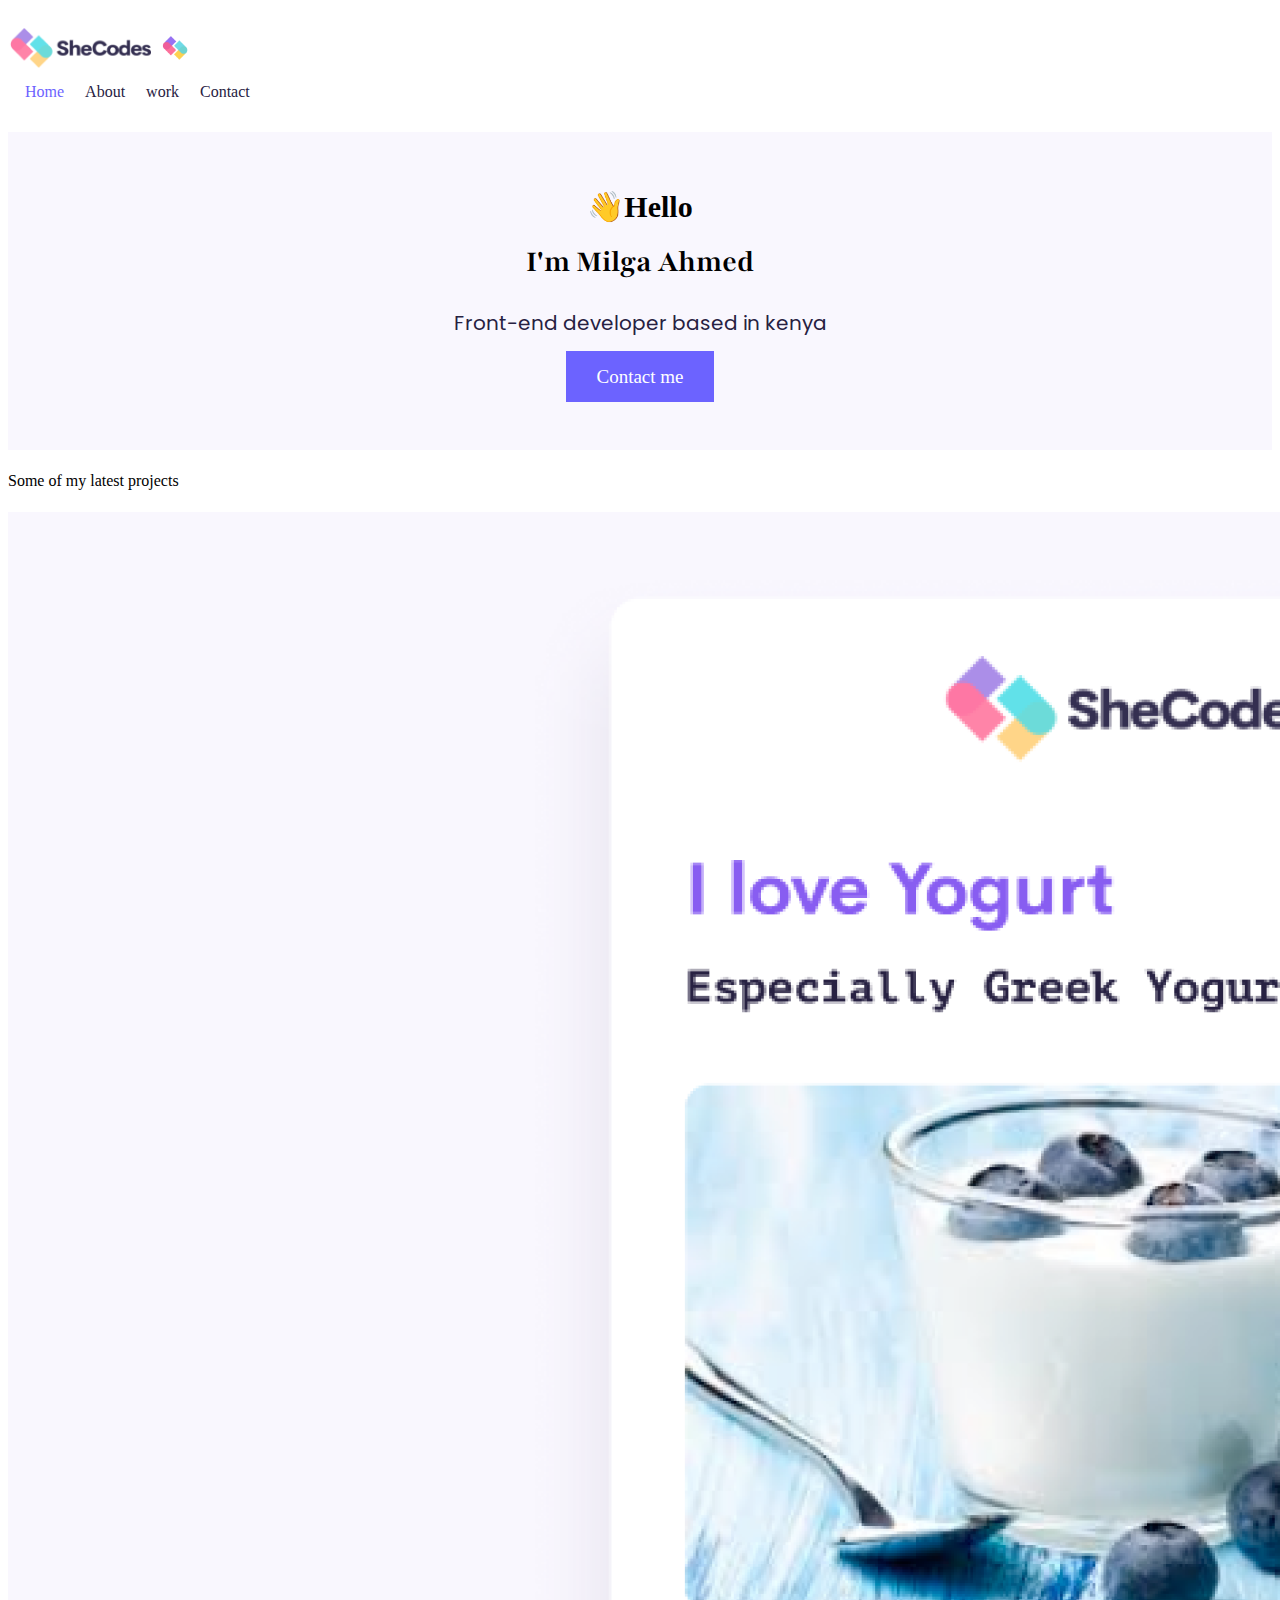
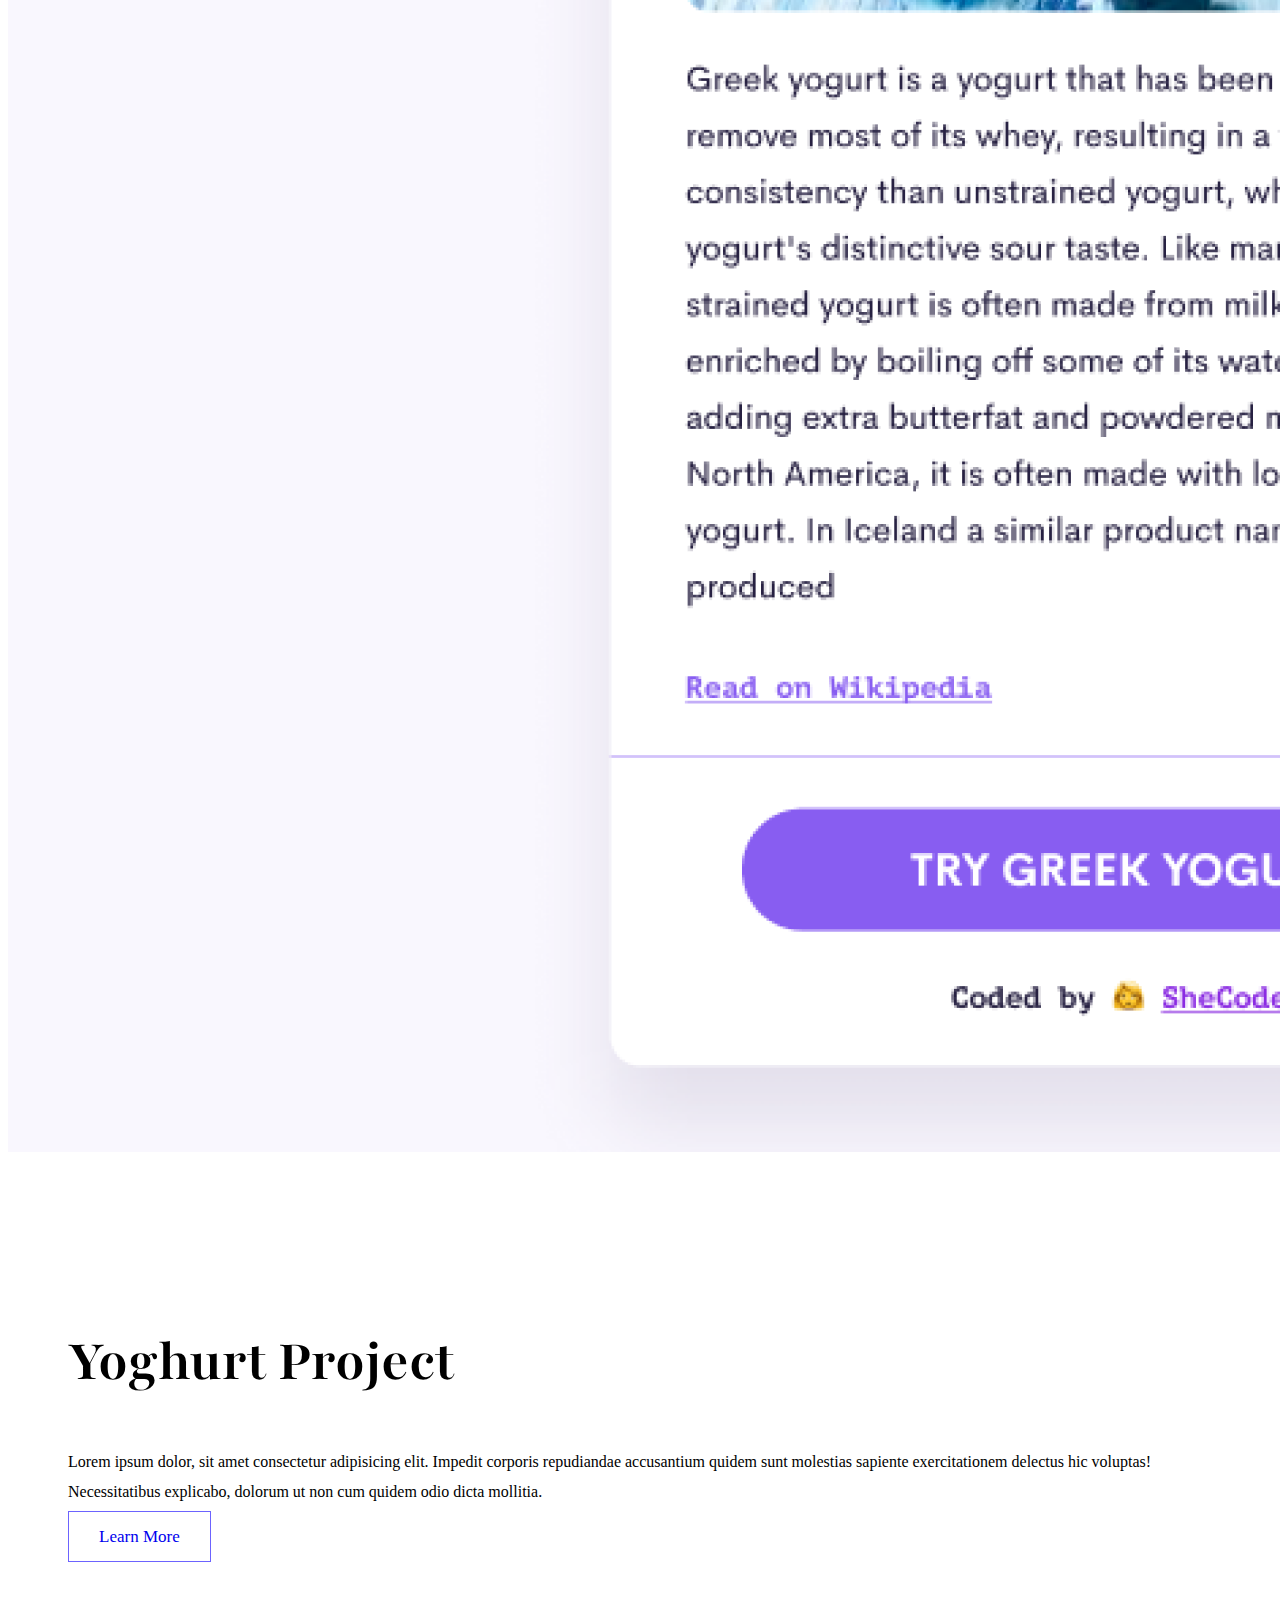
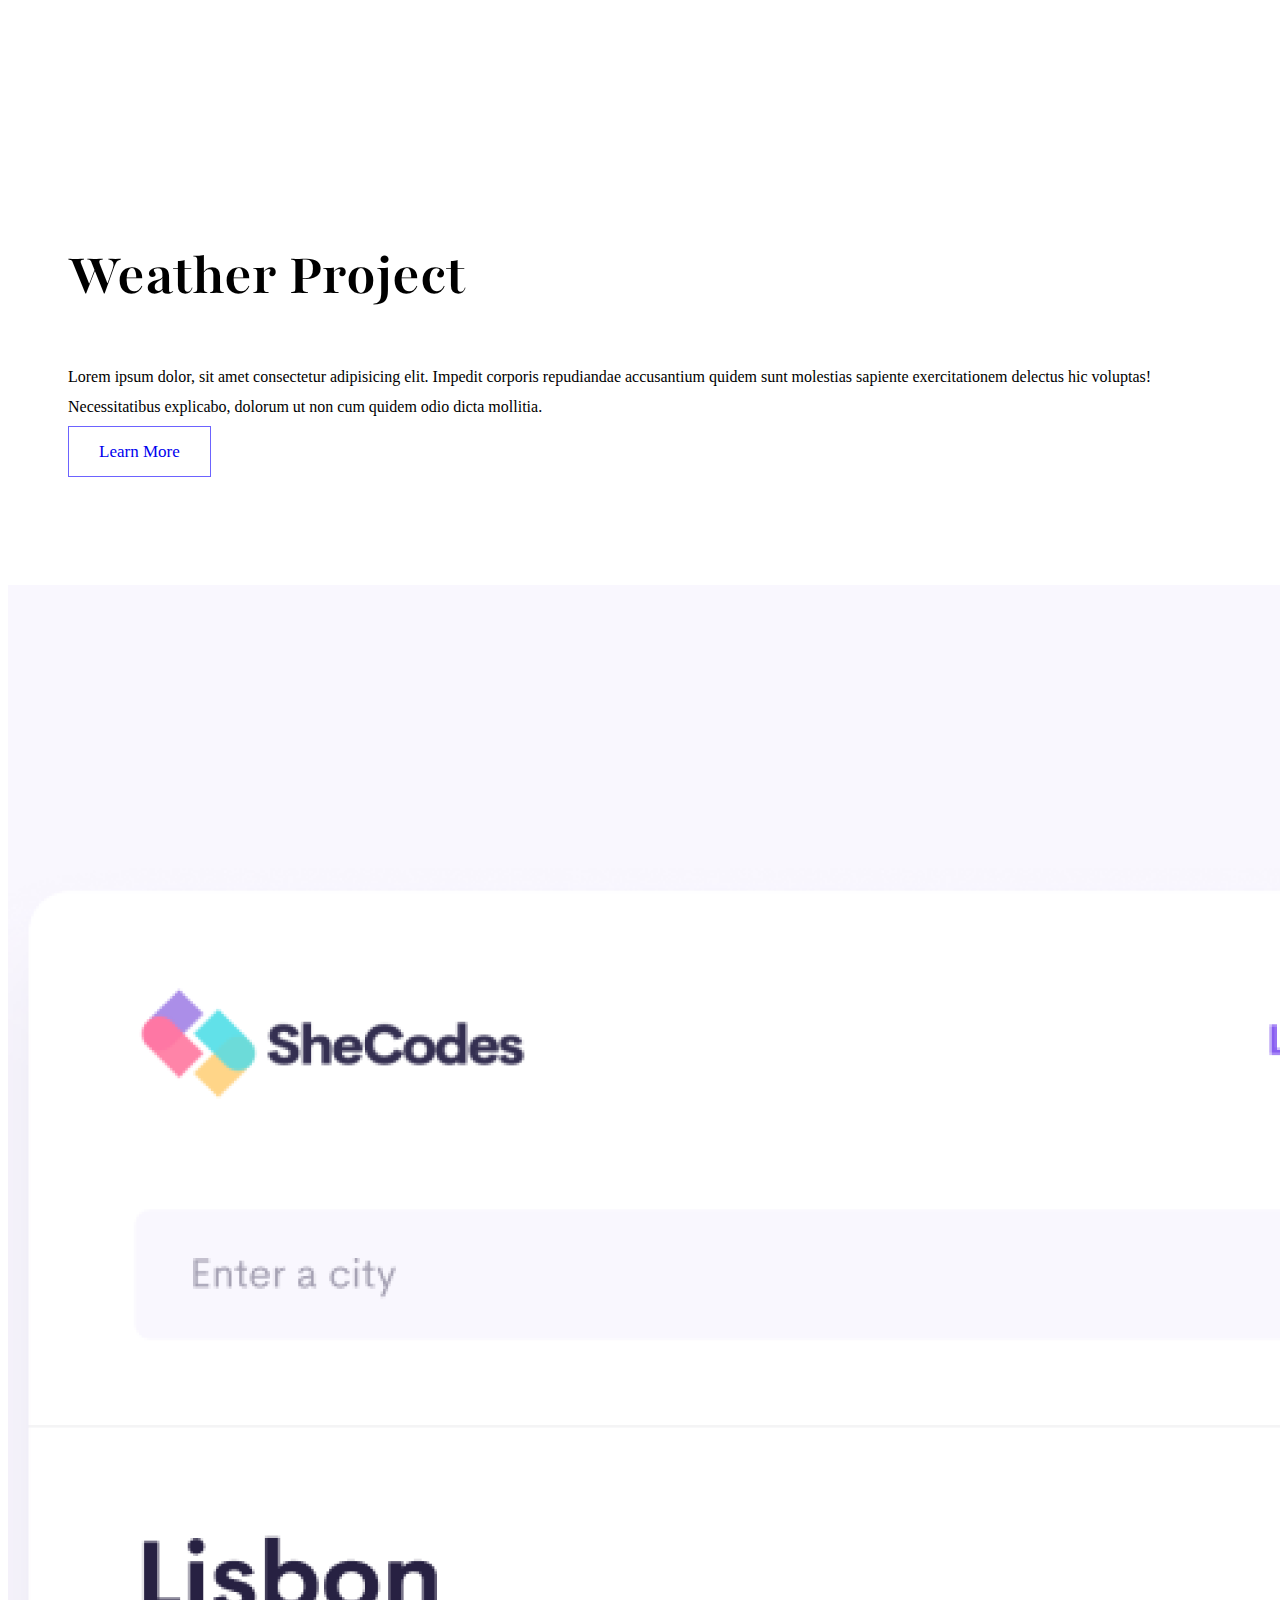
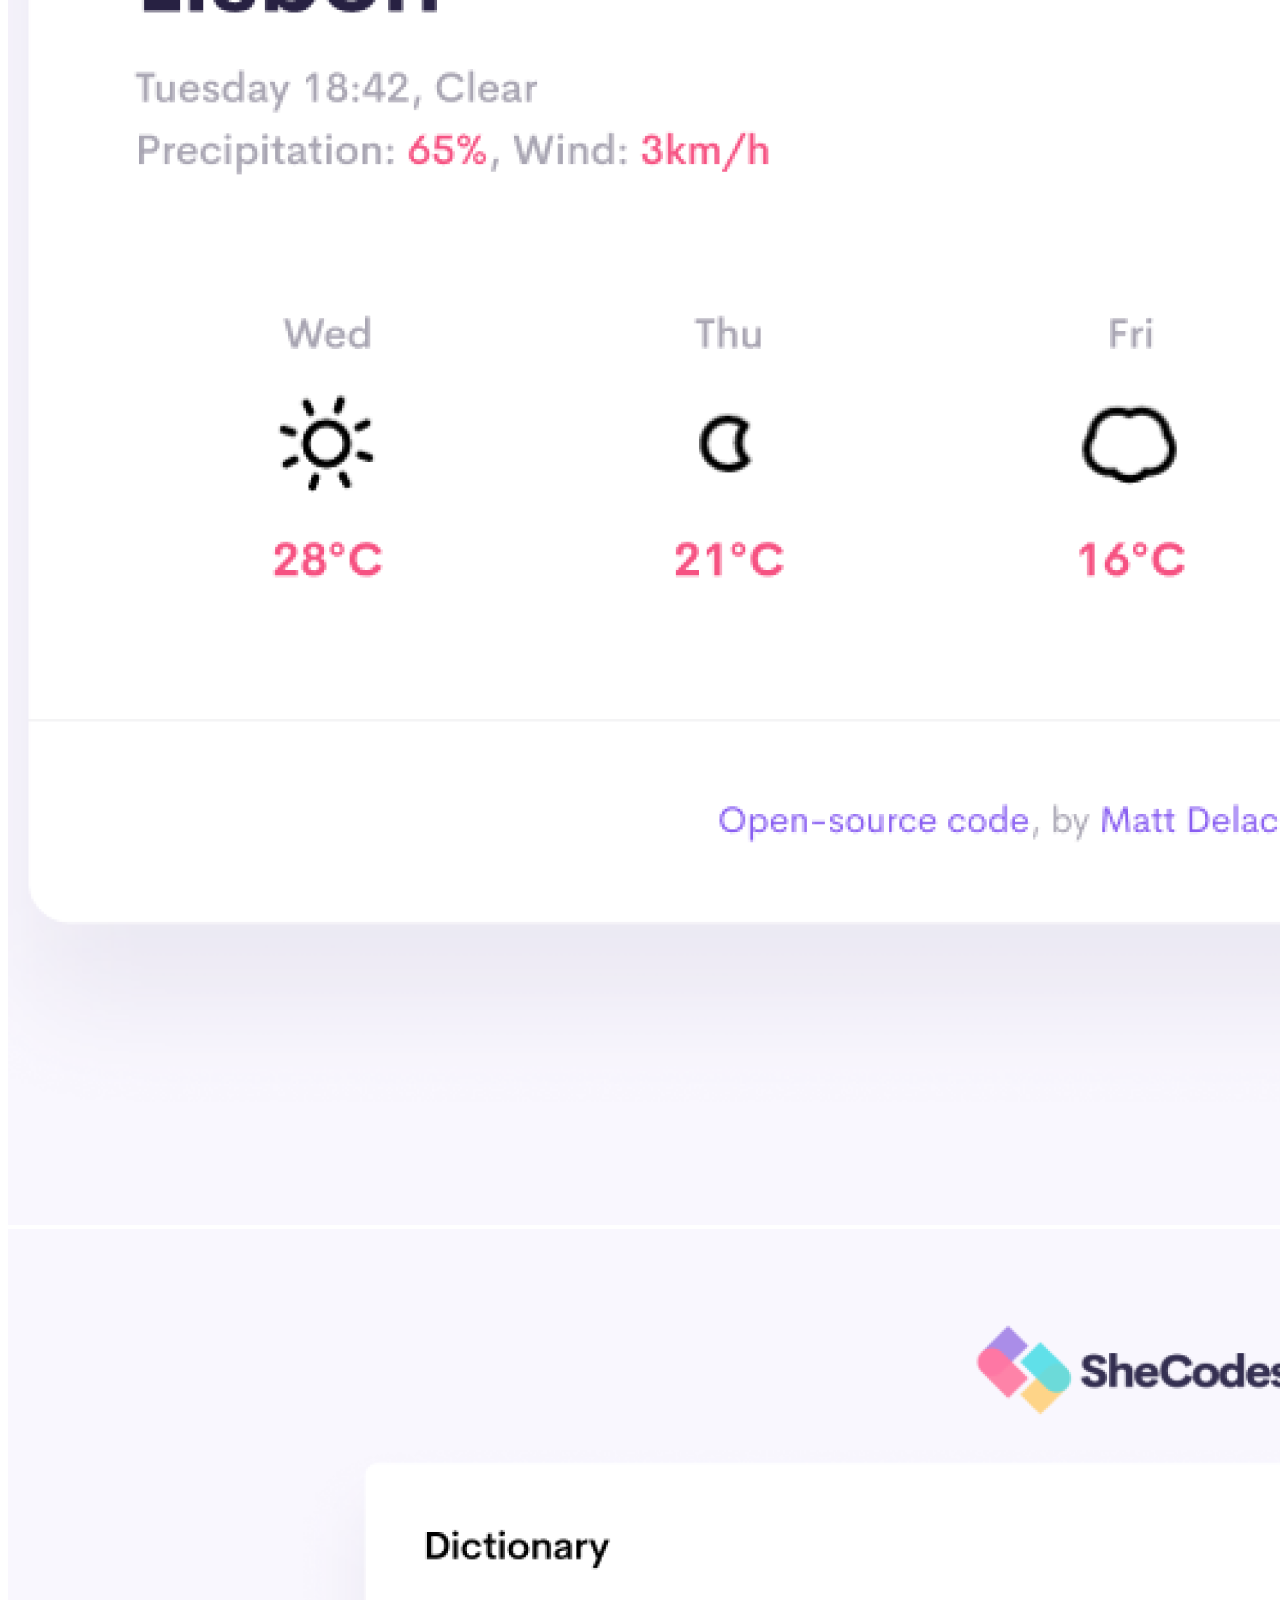
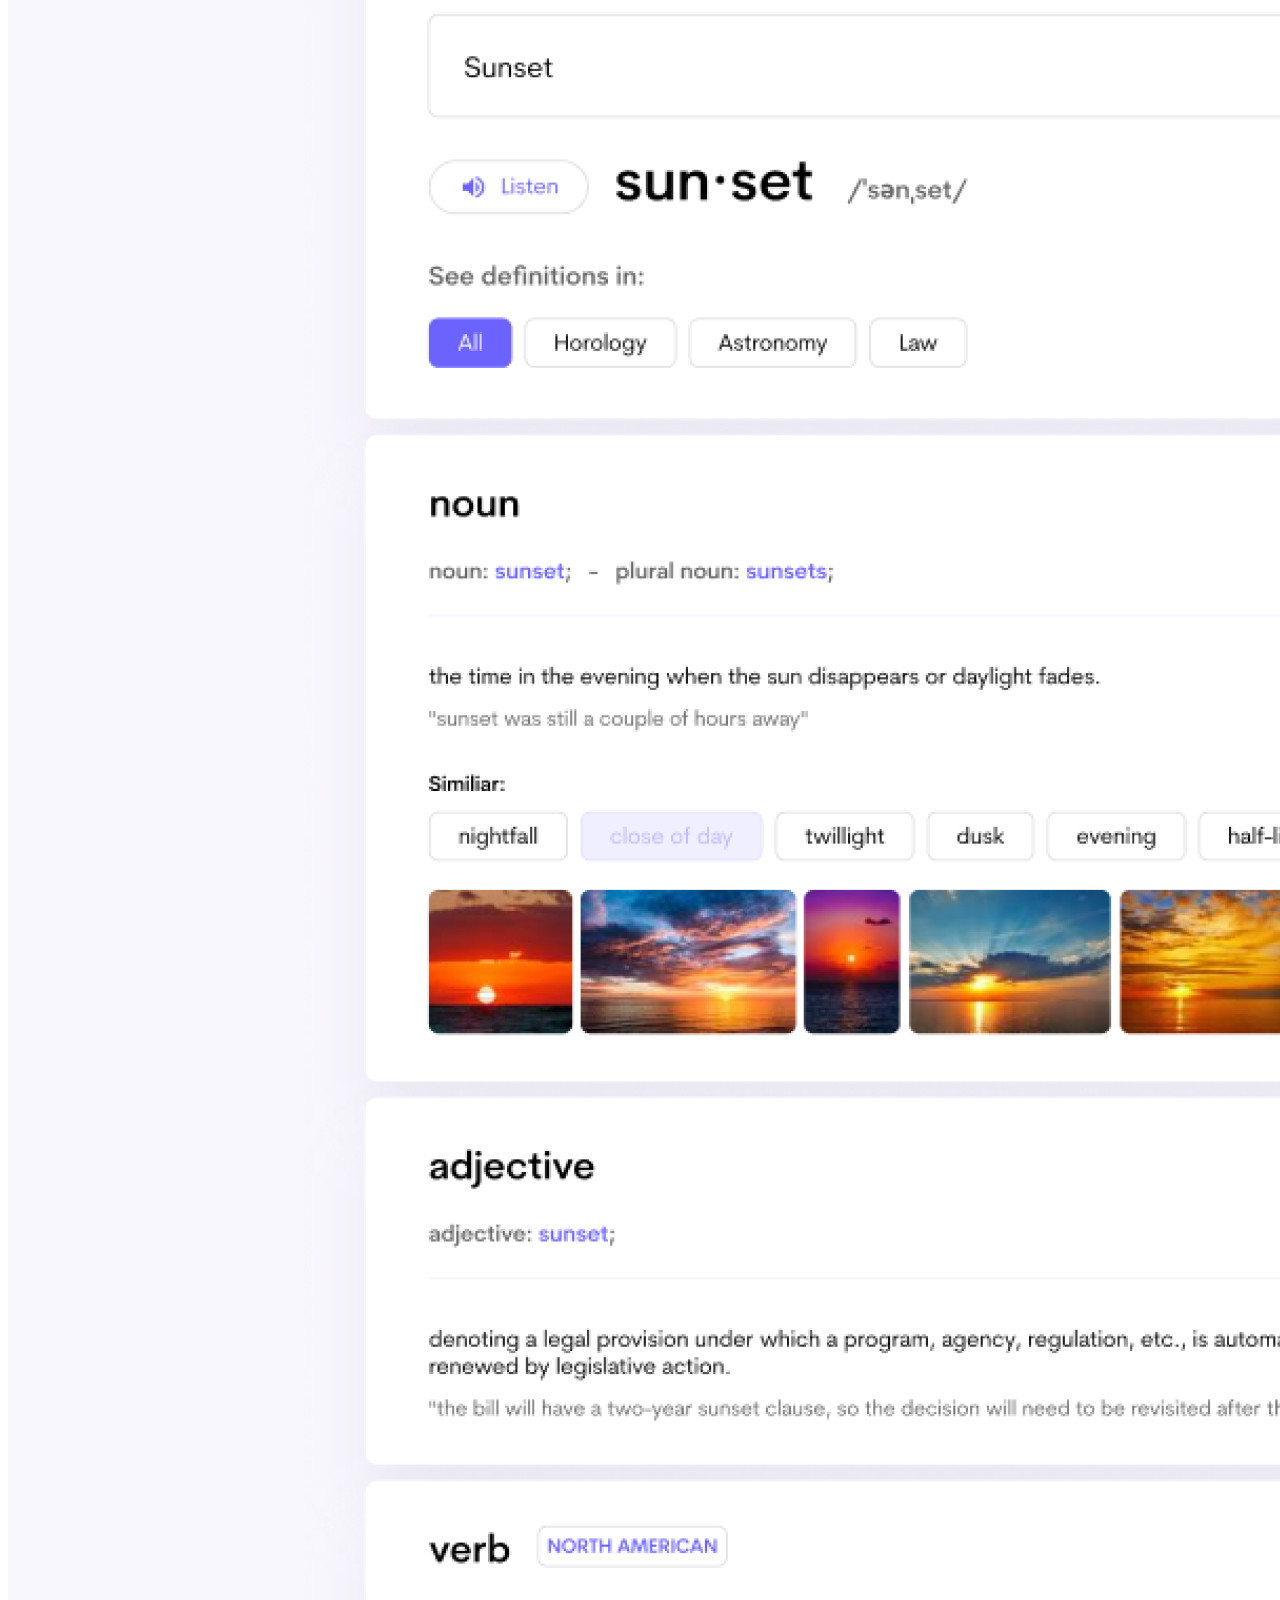
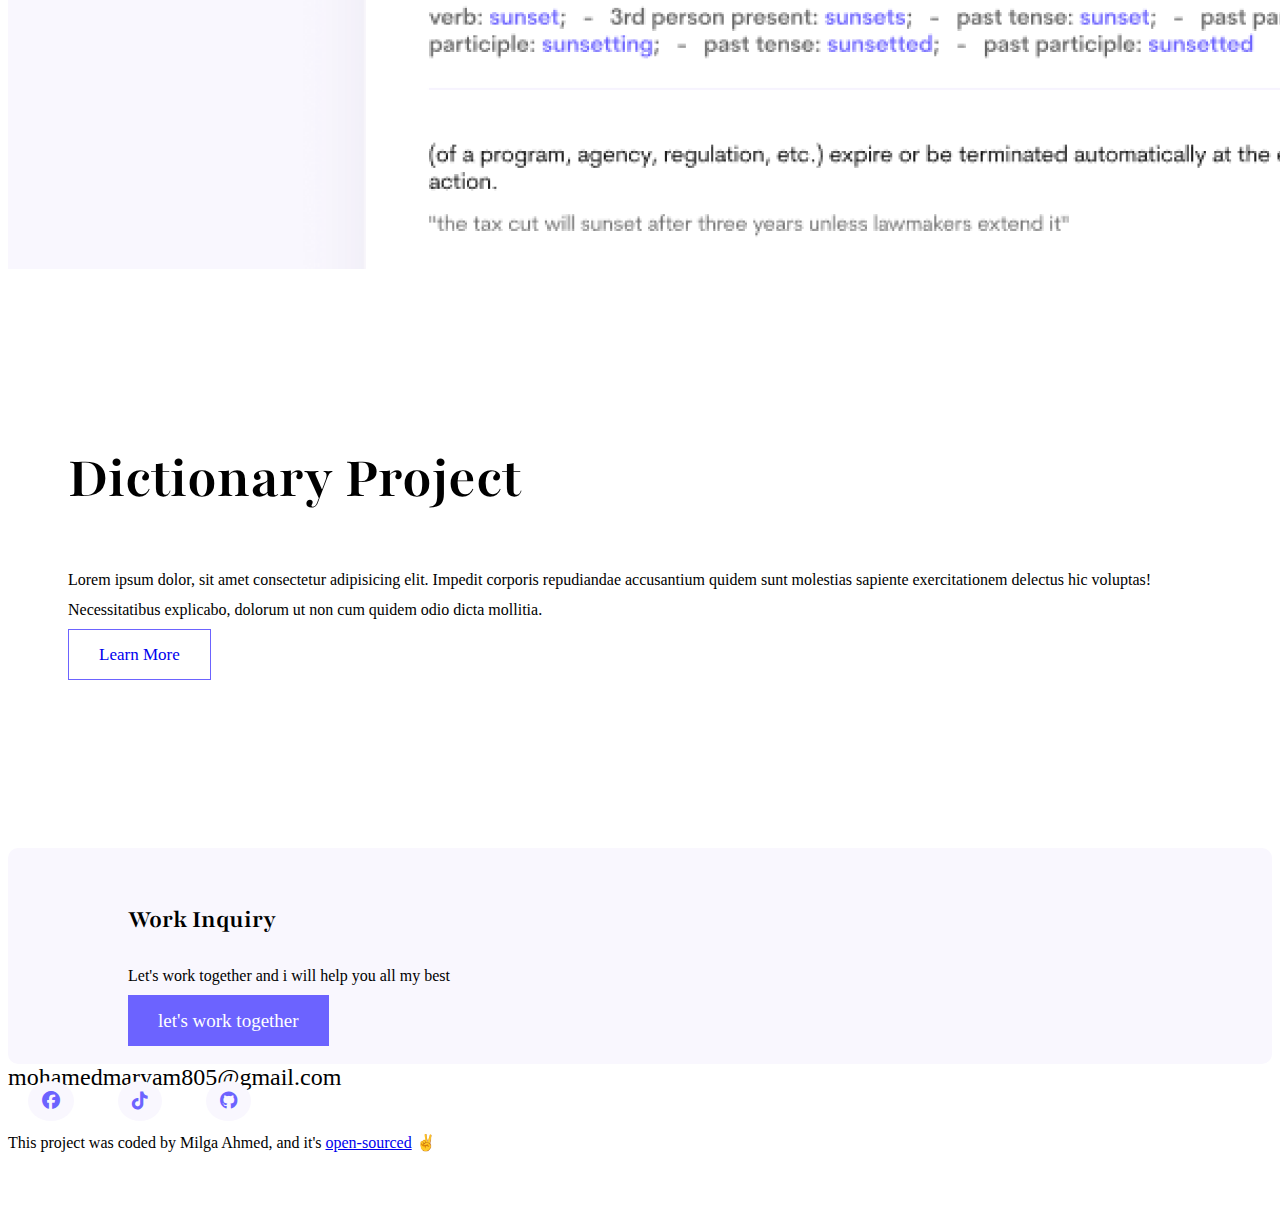
<file: index.html>
<!DOCTYPE html>
<html lang="en">
<head>
    <meta charset="UTF-8">
    <meta name="viewport" content="width=device-width, initial-scale=1.0">
    <title>Front-end developer-Milga Ahmed</title>
    <meta name="description" content="Milga is a front-end developer based in kenya">
    <link rel="stylesheet" href="styles/style.css">
    <link href="https://cdn.jsdelivr.net/npm/bootstrap@5.1.3/dist/css/bootstrap.min.css" rel="stylesheet" integrity="sha384-1BmE4kWBq78iYhFldvKuhfTAU6auU8tT94WrHftjDbrCEXSU1oBoqyl2QvZ6jIW3" crossorigin="anonymous">
    <script src="https://cdn.jsdelivr.net/npm/bootstrap@5.1.3/dist/js/bootstrap.bundle.min.js" integrity="sha384-ka7Sk0Gln4gmtz2MlQnikT1wXgYsOg+OMhuP+IlRH9sENBO0LRn5q+8nbTov4+1p" crossorigin="anonymous"></script>
<link rel="preconnect" href="https://fonts.googleapis.com">
<link rel="preconnect" href="https://fonts.gstatic.com" crossorigin>
<link href="https://fonts.googleapis.com/css2?family=Playfair:ital,opsz,wdth,wght@0,5..1200,87.5..112.5,700;1,5..1200,87.5..112.5,700&family=Poppins:wght@500&display=swap" rel="stylesheet">
<link rel="stylesheet" href="https://cdnjs.cloudflare.com/ajax/libs/font-awesome/6.6.0/css/all.min.css">
</head>
<body>
  
        <div class="container">
              <nav class="d-flex justify-content-between">
        <img src="styles/images/logo (1).png" alt="milga's logo" class="logo d-none d-md-block">
        <img src="styles/images/logo2.png" alt="milga's logo" class="logo d-block d-md-none">

        <ul>
            <li class="active">
                <a href="/" title="Homepage">Home</a>
            </li>
            <li><a href="/about.html" title="Aboutpage">About</a></li>
            <li><a href="/work.html" target="milga's work">work</a></li>
            <li><a href="/contact.html" title="milga's contact">Contact</a></li>
        </ul>
        </div>
    </nav>
    <div class="hero">
  <p>👋Hello</p>
  <h1>I'm Milga Ahmed</h1>
  <h3 class="mb-3">Front-end developer based in kenya</h3>
  <!-- <button class="btn-brand">Contact me</button> -->
   <a href="/contact.html" class="btn-brand">Contact me</a>
  </div>

  <p class="text-center m-5">Some of my latest projects</p>
  <div class="container">
    <div class="row mb-5">
        <div class="col d-none d-lg-block">
            <img src="styles/images/images.png" alt="Yoghurt project" class="img-fluid">
        </div>
        <div class="col">
            <div class="project-description">
  <h2 class="mb-5">Yoghurt Project</h2>
  <p class="mb-5">Lorem ipsum dolor, sit amet consectetur adipisicing elit. Impedit corporis repudiandae accusantium quidem sunt molestias sapiente exercitationem delectus hic voluptas!
     Necessitatibus explicabo, dolorum ut non cum quidem odio dicta mollitia.
 </p>
 <a href="/work.html" class="yoghurt-btn">Learn More</a>
 </div>
 </div>
 </div>

  <div class="row mb-5">
        
        <div class="col">
            <div class="project-description">
  <h2 class="mb-5">Weather Project</h2>
  <p class="mb-5">Lorem ipsum dolor, sit amet consectetur adipisicing elit. Impedit corporis repudiandae accusantium quidem sunt molestias sapiente exercitationem delectus hic voluptas!
     Necessitatibus explicabo, dolorum ut non cum quidem odio dicta mollitia.
 </p>
 <a href="/work.html" class="yoghurt-btn">Learn More</a>
 </div>
 </div>
 <div class="col d-none d-lg-block">
            <img src="styles/images/images (1).png" alt="Weather" class="img-fluid">
        </div>
 </div>
  <div class="row mb-5">
        <div class="col d-none d-lg-block">
            <img src="styles/images/images (2).png" alt="Dictionary app" class="img-fluid">
        </div>
        <div class="col">
            <div class="project-description">
  <h2 class="mb-5">Dictionary Project</h2>
  <p class="mb-5">Lorem ipsum dolor, sit amet consectetur adipisicing elit. Impedit corporis repudiandae accusantium quidem sunt molestias sapiente exercitationem delectus hic voluptas!
     Necessitatibus explicabo, dolorum ut non cum quidem odio dicta mollitia.
 </p>
 <a href="/work.html" class="yoghurt-btn">Learn More</a>
 </div>
 </div>
 </div>
 
 <footer>
    <div class="contact-box justify-content-between mb-5 d-none d-md-flex">
          <div>
            <h3>Work Inquiry</h3>
            <p class="text-muted">Let's work together and i will help you all my best</p>
          </div>
          <div>
            <a href="/work.html" class="btn-brand mt-3"> let's work together </a>
          </div>
        </div>
    <div class="d-flex justify-content-center mb-5"><a href="mailto:mohamedmaryam805@gmail.com" class="email-link" title="contact milga">mohamedmaryam805@gmail.com</a>
        </div>
   <div class="sociol-links d-flex justify-content-center mb-5">
    <a href=""> <i class="fa-brands fa-facebook"></i></a>
    <a href=""><i class="fa-brands fa-tiktok"></i></a>
    <a href=""><i class="fa-brands fa-github" title="Github profile"></i></a>
   </div>
   <p class="text-center mt-4">This project was coded by Milga Ahmed, and it's  <a href="https://github.com/ZaamiAhmed/My-portfolio" target="_blank">open-sourced</a>
 ✌️

</p>
 </footer>

</div>
</body>
</html>
</file>
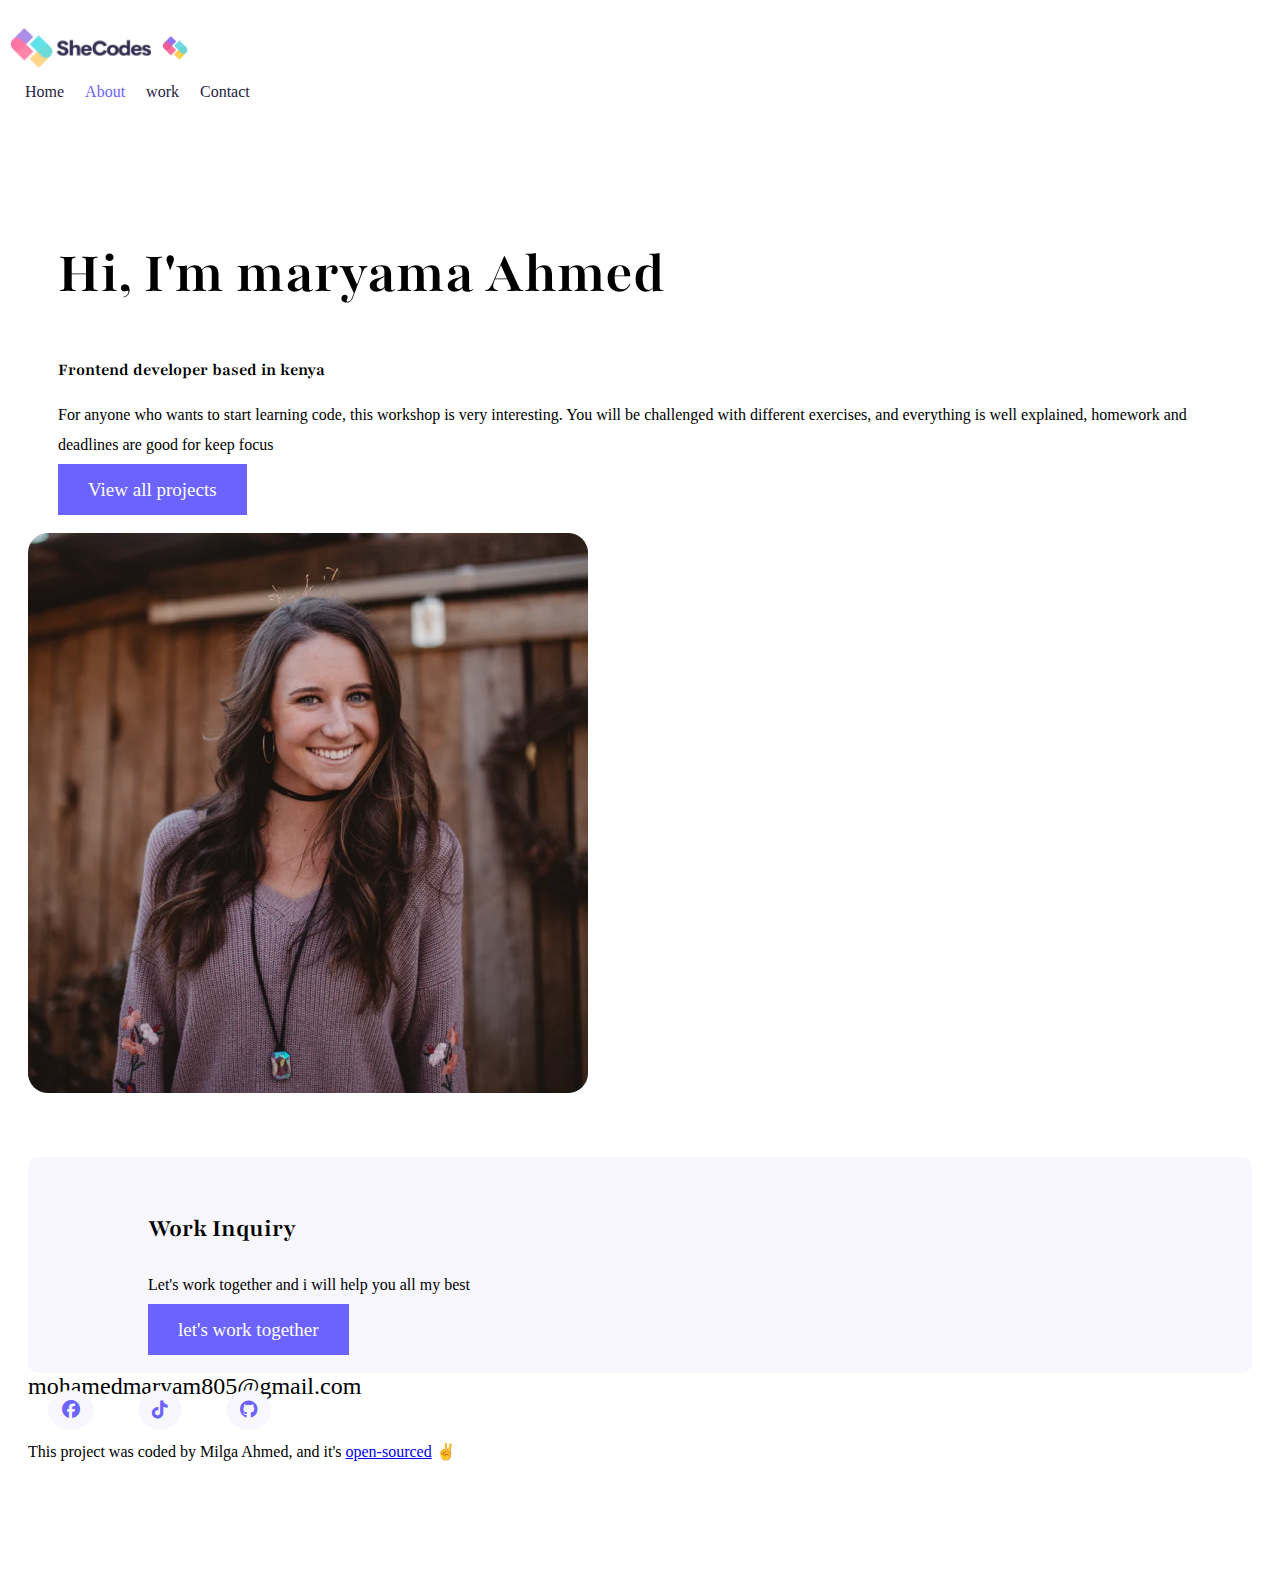
<file: about.html>
<!DOCTYPE html>
<html lang="en">
<head>
    <meta charset="UTF-8">
    <meta name="viewport" content="width=device-width, initial-scale=1.0">
    <title>Document</title>
    <link rel="stylesheet" href="styles/style.css">
    <link href="https://cdn.jsdelivr.net/npm/bootstrap@5.1.3/dist/css/bootstrap.min.css" rel="stylesheet" integrity="sha384-1BmE4kWBq78iYhFldvKuhfTAU6auU8tT94WrHftjDbrCEXSU1oBoqyl2QvZ6jIW3" crossorigin="anonymous">
    <script src="https://cdn.jsdelivr.net/npm/bootstrap@5.1.3/dist/js/bootstrap.bundle.min.js" integrity="sha384-ka7Sk0Gln4gmtz2MlQnikT1wXgYsOg+OMhuP+IlRH9sENBO0LRn5q+8nbTov4+1p" crossorigin="anonymous"></script>
<link rel="preconnect" href="https://fonts.googleapis.com">
<link rel="preconnect" href="https://fonts.gstatic.com" crossorigin>
<link href="https://fonts.googleapis.com/css2?family=Playfair:ital,opsz,wdth,wght@0,5..1200,87.5..112.5,700;1,5..1200,87.5..112.5,700&family=Poppins:wght@500&display=swap" rel="stylesheet">
<link rel="stylesheet" href="https://cdnjs.cloudflare.com/ajax/libs/font-awesome/6.6.0/css/all.min.css">

</head>
<body>
   <div class="container">
              <nav class="d-flex justify-content-between">
        <img src="styles/images/logo (1).png" alt="milga's logo" class="logo d-none d-md-block">
        <img src="styles/images/logo2.png" alt="milga's logo" class="logo d-block d-md-none">

        <ul>
            <li>
                <a href="/" title="Homepage">Home</a>
            </li>
            <li class="active"><a href="/about.html" title="Aboutpage">About</a></li>
            <li><a href="/work.html" target="milga's work">work</a></li>
            <li><a href="/contact.html" title="milga's contact">Contact</a></li>
        </ul>
        </div>

    <div class="about-section container">
        <div class="row">
            <div class="col-md-6">
                <div class="about-content">
    <h1 class="mb-4">Hi, I'm maryama Ahmed</h1>
    <h2 class="mb-4">Frontend developer based in kenya</h2>
    <p class="mb-5">For anyone who wants to start learning code, this workshop is very interesting.
         You will be challenged  with different exercises, and everything is well explained, homework and deadlines are good for keep focus</p>
         <a href="#" class="btn-brand">View all projects</a>
</div>
</div>
<div class="col-lg-6">
<img src="styles/images/Group 18.png" alt="" class="img-fluid">
</div>
</div>
<footer>
    <div class="contact-box justify-content-between mb-5 d-none d-md-flex">
          <div>
            <h3>Work Inquiry</h3>
            <p class="text-muted">Let's work together and i will help you all my best</p>
          </div>
          <div>
            <a href="/work.html" class="btn-brand mt-3"> let's work together </a>
          </div>
        </div>
    <div class="d-flex justify-content-center mb-5"><a href="mailto:mohamedmaryam805@gmail.com" class="email-link" title="contact milga">mohamedmaryam805@gmail.com</a>
        </div>
   <div class="sociol-links d-flex justify-content-center mb-5">
    <a href=""> <i class="fa-brands fa-facebook"></i></a>
    <a href=""><i class="fa-brands fa-tiktok"></i></a>
    <a href=""><i class="fa-brands fa-github" title="Github profile"></i></a>
   </div>
   <p class="text-center mt-4">This project was coded by Milga Ahmed, and it's  <a href="https://github.com/ZaamiAhmed/My-portfolio" target="_blank">open-sourced</a>
 ✌️

</p>
 </footer>
</div>
</body>
</html>
</file>
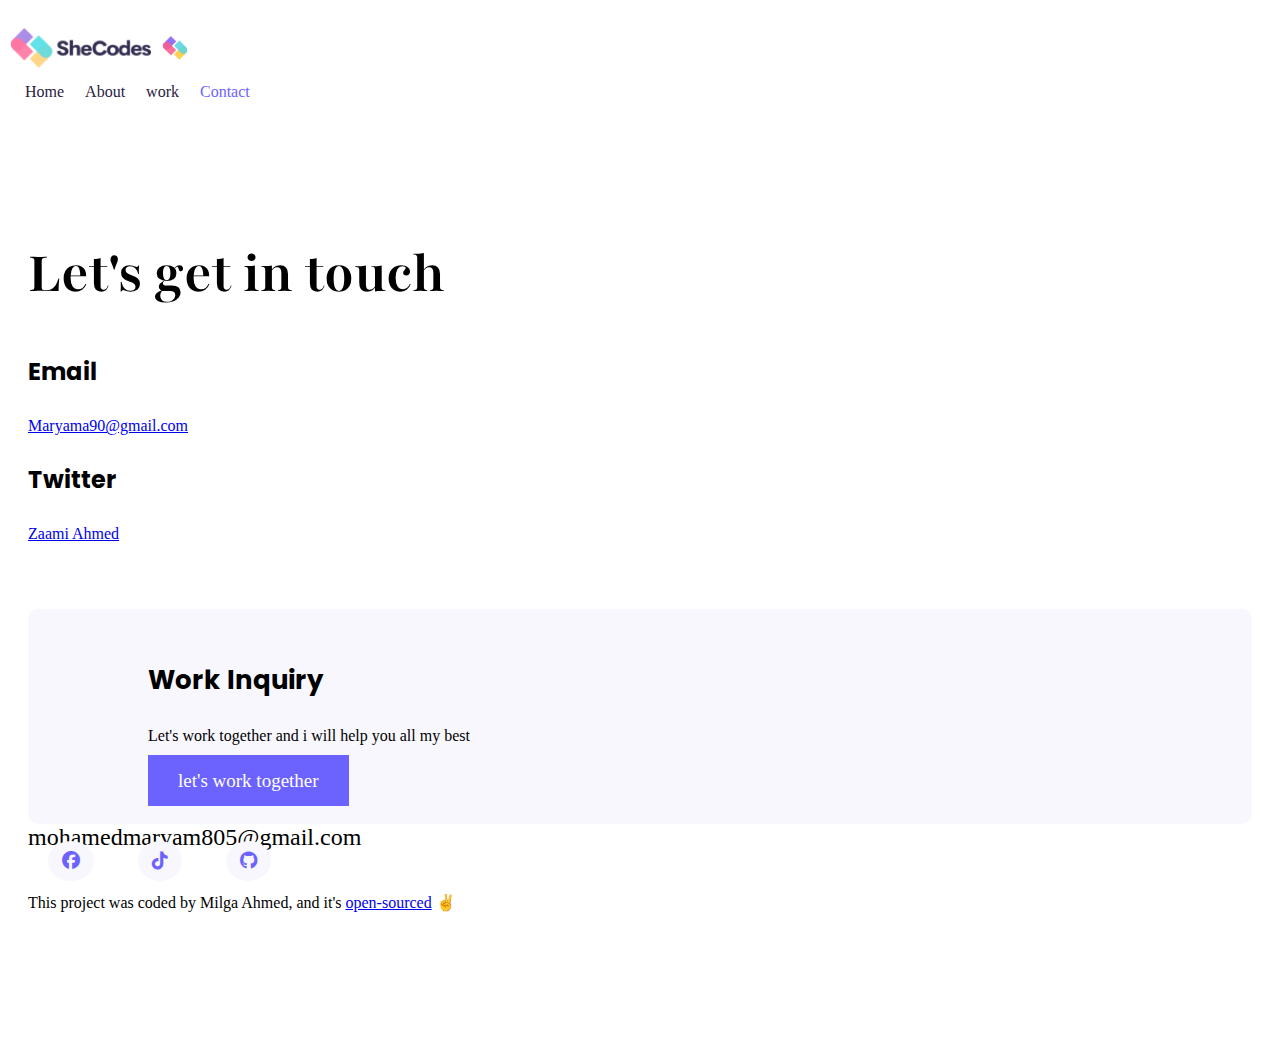
<file: contact.html>
<!DOCTYPE html>
<html lang="en">
<head>
    <meta charset="UTF-8">
    <meta name="viewport" content="width=device-width, initial-scale=1.0">
    <title>Document</title>
    <link rel="stylesheet" href="styles/style.css">
    <link href="https://cdn.jsdelivr.net/npm/bootstrap@5.1.3/dist/css/bootstrap.min.css" rel="stylesheet" integrity="sha384-1BmE4kWBq78iYhFldvKuhfTAU6auU8tT94WrHftjDbrCEXSU1oBoqyl2QvZ6jIW3" crossorigin="anonymous">
    <script src="https://cdn.jsdelivr.net/npm/bootstrap@5.1.3/dist/js/bootstrap.bundle.min.js" integrity="sha384-ka7Sk0Gln4gmtz2MlQnikT1wXgYsOg+OMhuP+IlRH9sENBO0LRn5q+8nbTov4+1p" crossorigin="anonymous"></script>
<link rel="preconnect" href="https://fonts.googleapis.com">
<link rel="preconnect" href="https://fonts.gstatic.com" crossorigin>
<link href="https://fonts.googleapis.com/css2?family=Playfair:ital,opsz,wdth,wght@0,5..1200,87.5..112.5,700;1,5..1200,87.5..112.5,700&family=Poppins:wght@500&display=swap" rel="stylesheet">
<link rel="stylesheet" href="https://cdnjs.cloudflare.com/ajax/libs/font-awesome/6.6.0/css/all.min.css">

</head>
<body>
<div class="container">
              <nav class="d-flex justify-content-between">
        <img src="styles/images/logo (1).png" alt="milga's logo" class="logo d-none d-md-block">
        <img src="styles/images/logo2.png" alt="milga's logo" class="logo d-block d-md-none">

        <ul>
            <li>
                <a href="/" title="Homepage">Home</a>
            </li>
            <li><a href="/about.html" title="Aboutpage">About</a></li>
            <li><a href="/work.html" target="milga's work">work</a></li>
            <li class="active"><a href="/contact.html" title="milga's contact">Contact</a></li>
        </ul>
        </div>

    <div class="contact-section container">
        <div class="contact">
    <h1 class="mb-4">Let's get in touch</h1>
    <h3>Email</h3>
    <p> <a href="mailto:Maryama90@gmail.com" target="_blank">Maryama90@gmail.com</a></p>
    <h3>Twitter</h3>
    <p><a href="https://x.com/zaami_ahmed" target="_blank">Zaami Ahmed</a></p>
    </div>

    <footer>
    <div class="contact-box justify-content-between mb-5 d-none d-md-flex">
          <div>
            <h3>Work Inquiry</h3>
            <p class="text-muted">Let's work together and i will help you all my best</p>
          </div>
          <div>
            <a href="/work.html" class="btn-brand mt-3"> let's work together </a>
          </div>
        </div>
    <div class="d-flex justify-content-center mb-5"><a href="mailto:mohamedmaryam805@gmail.com" class="email-link" title="contact milga">mohamedmaryam805@gmail.com</a>
        </div>
   <div class="sociol-links d-flex justify-content-center mb-5">
    <a href=""> <i class="fa-brands fa-facebook"></i></a>
    <a href=""><i class="fa-brands fa-tiktok"></i></a>
    <a href=""><i class="fa-brands fa-github" title="Github profile"></i></a>
   </div>
   <p class="text-center mt-4">This project was coded by Milga Ahmed, and it's  <a href="https://github.com/ZaamiAhmed/My-portfolio" target="_blank">open-sourced</a>
 ✌️

</p>
 </footer>
    </div> 
</body>
</html>
</file>
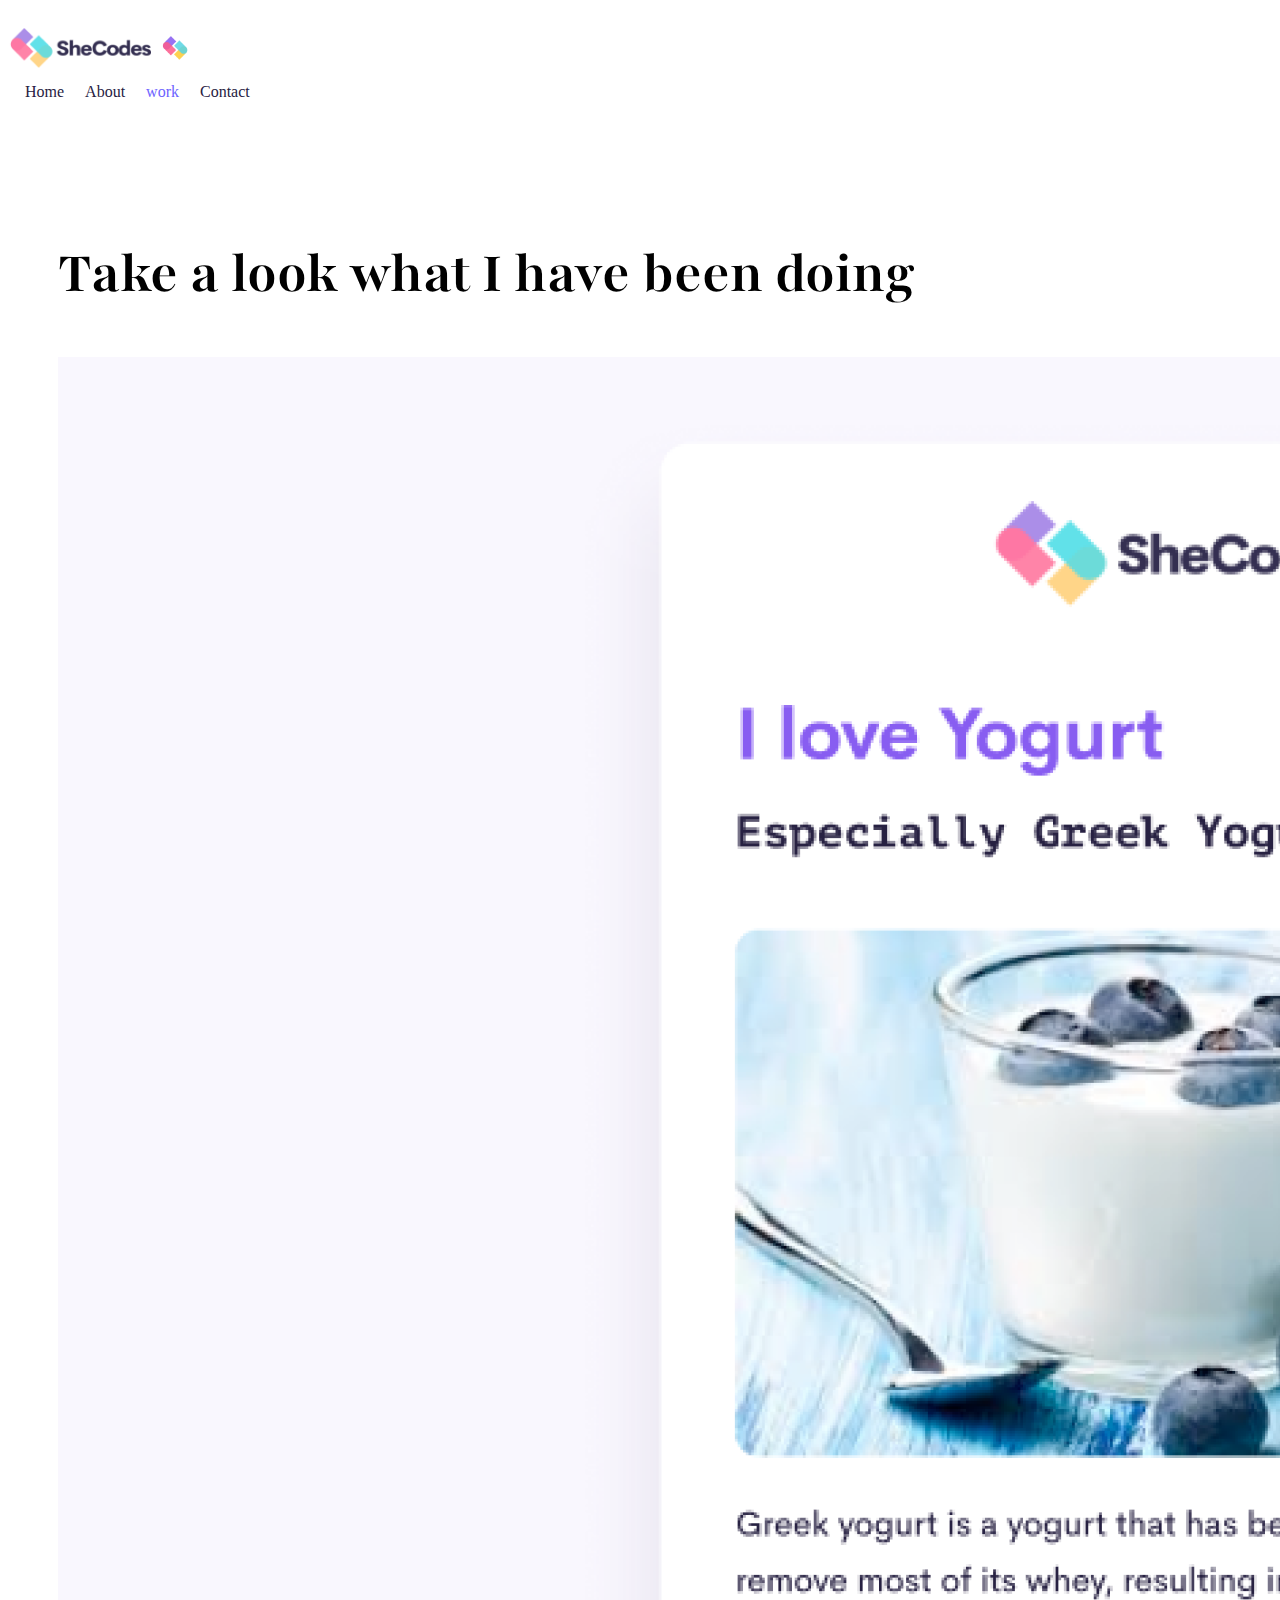
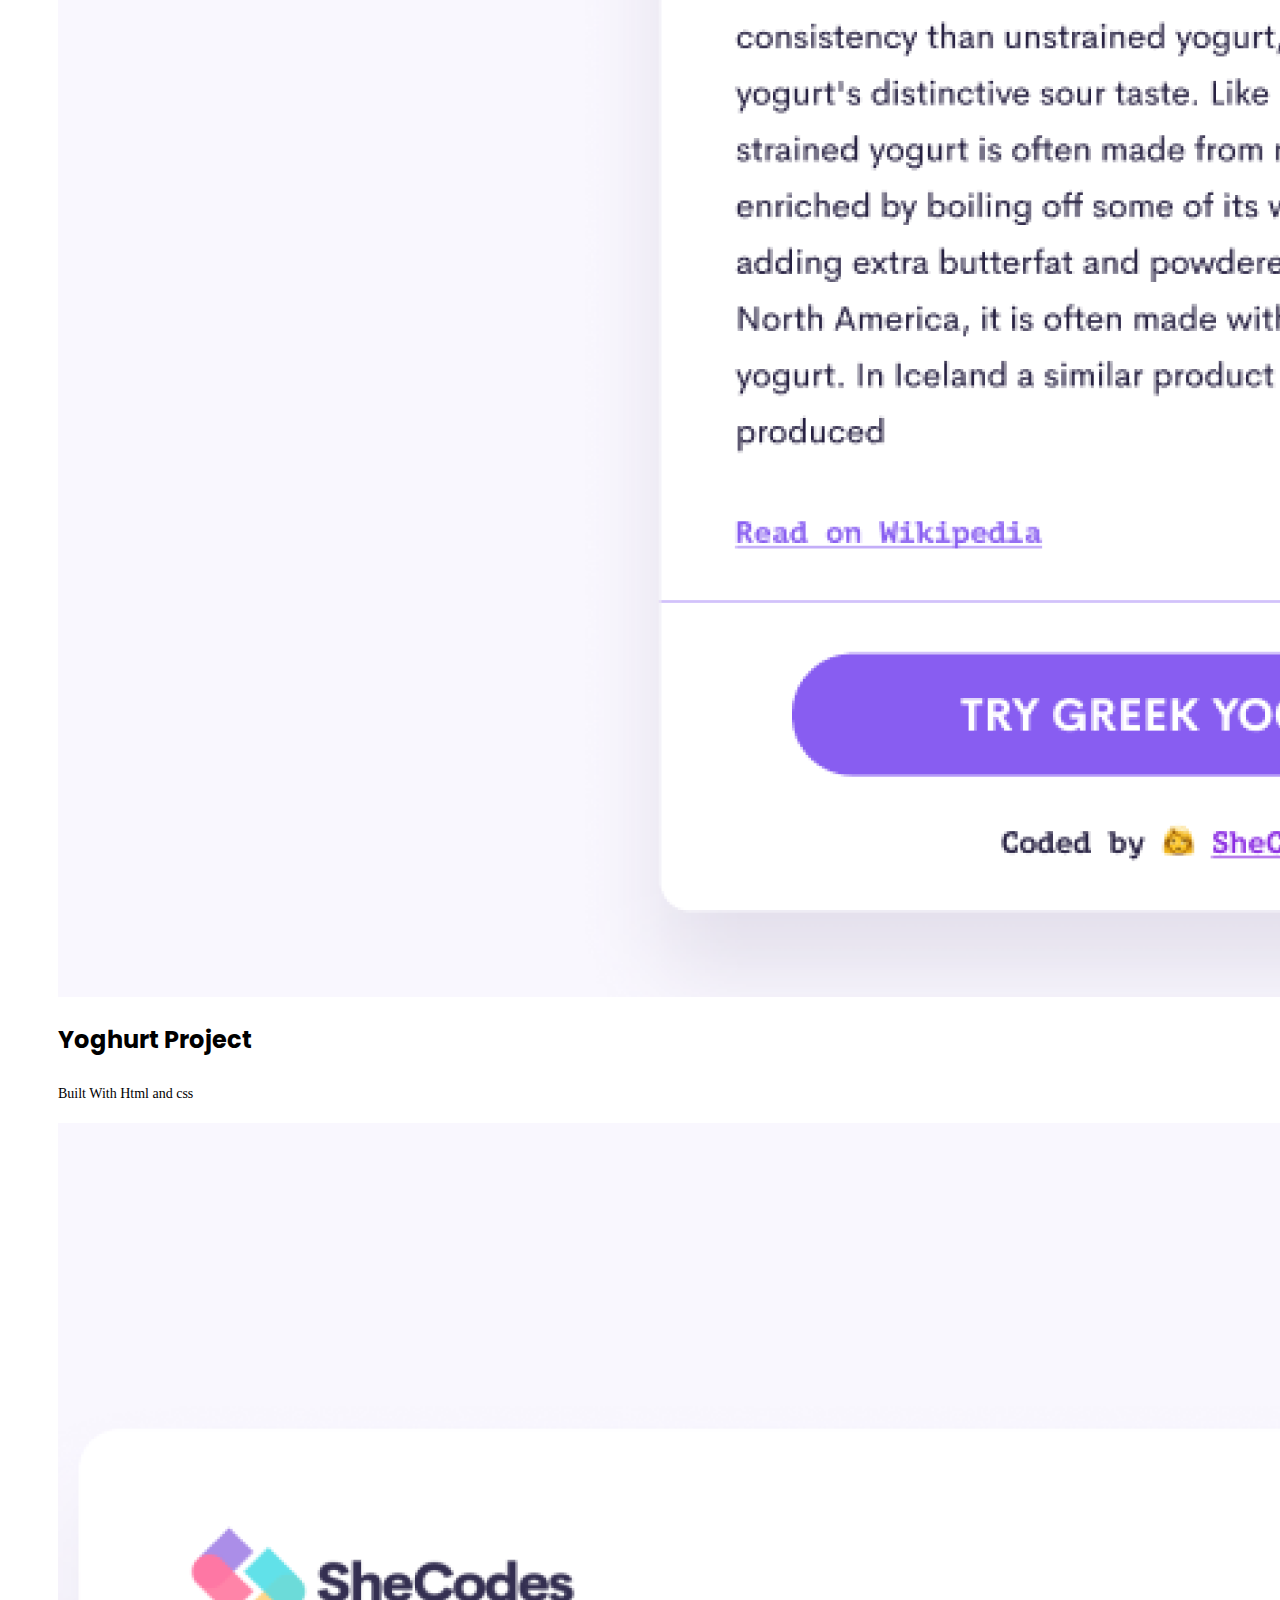
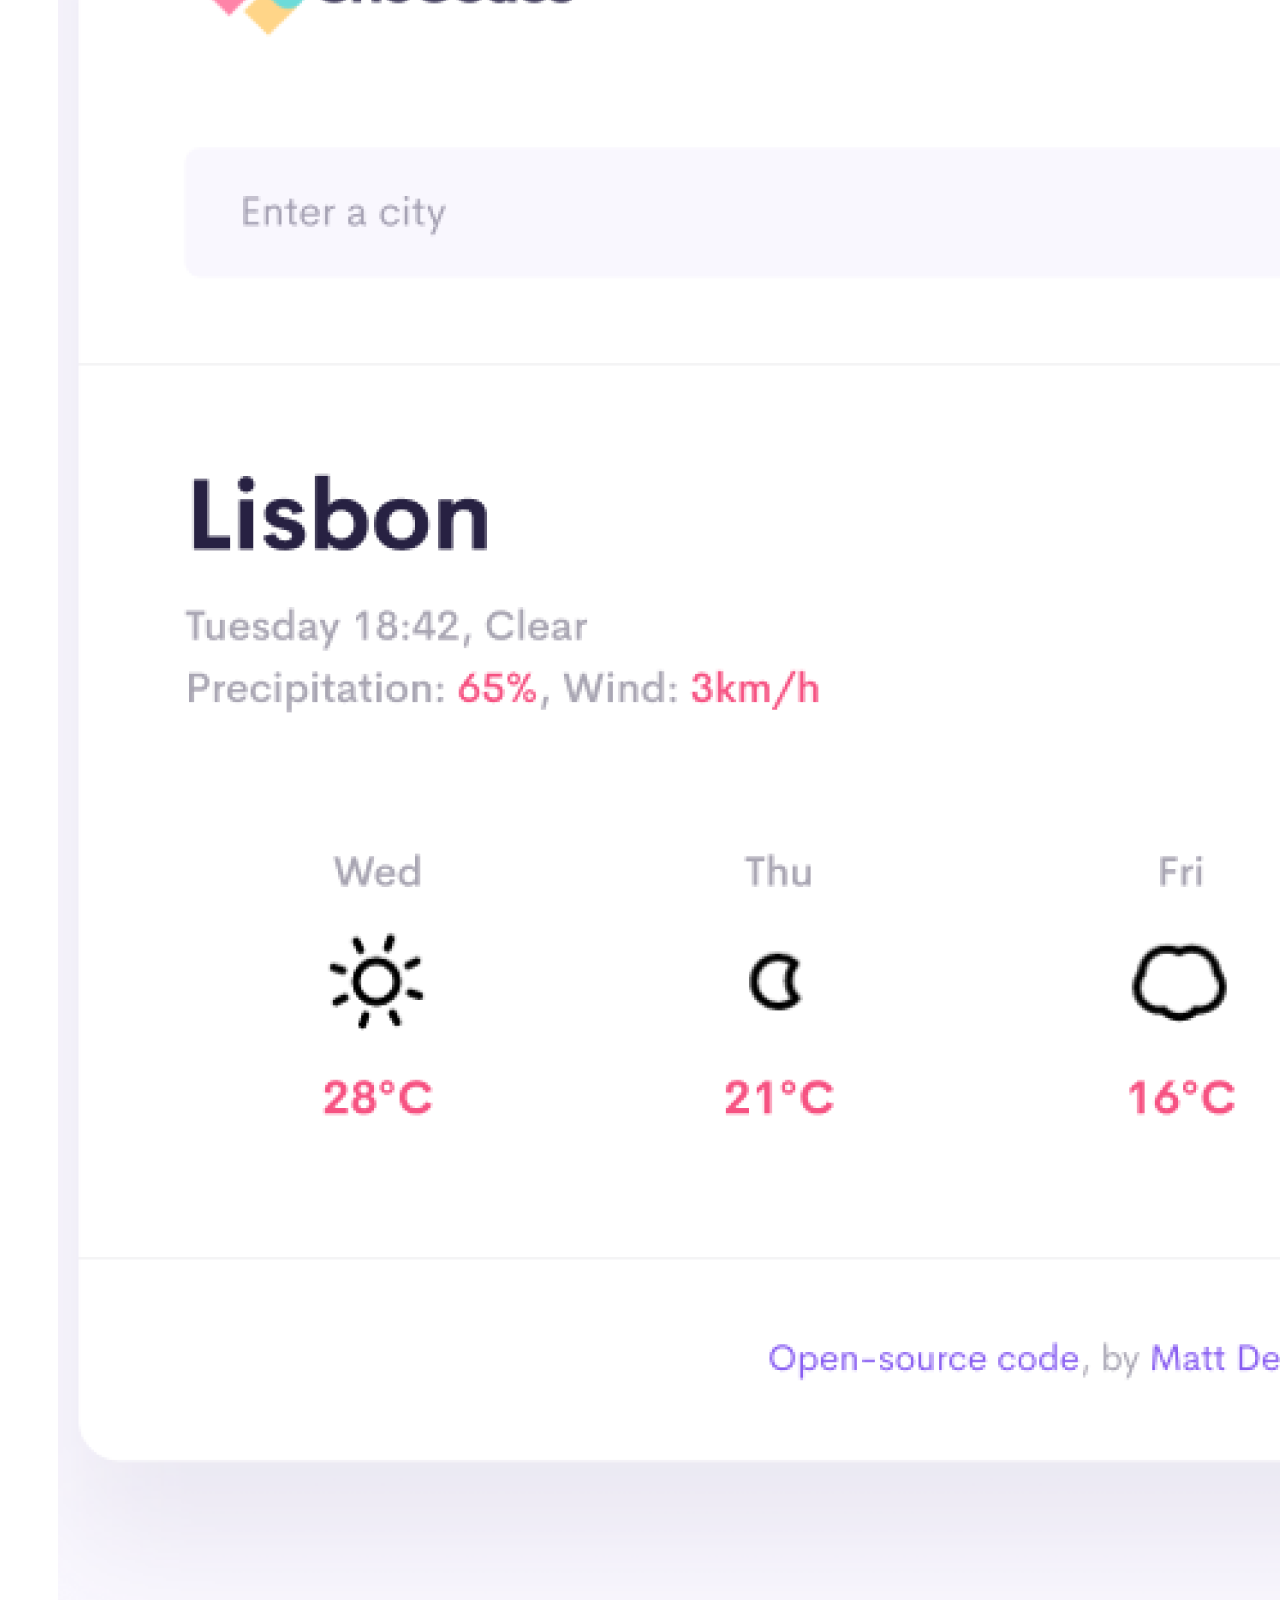
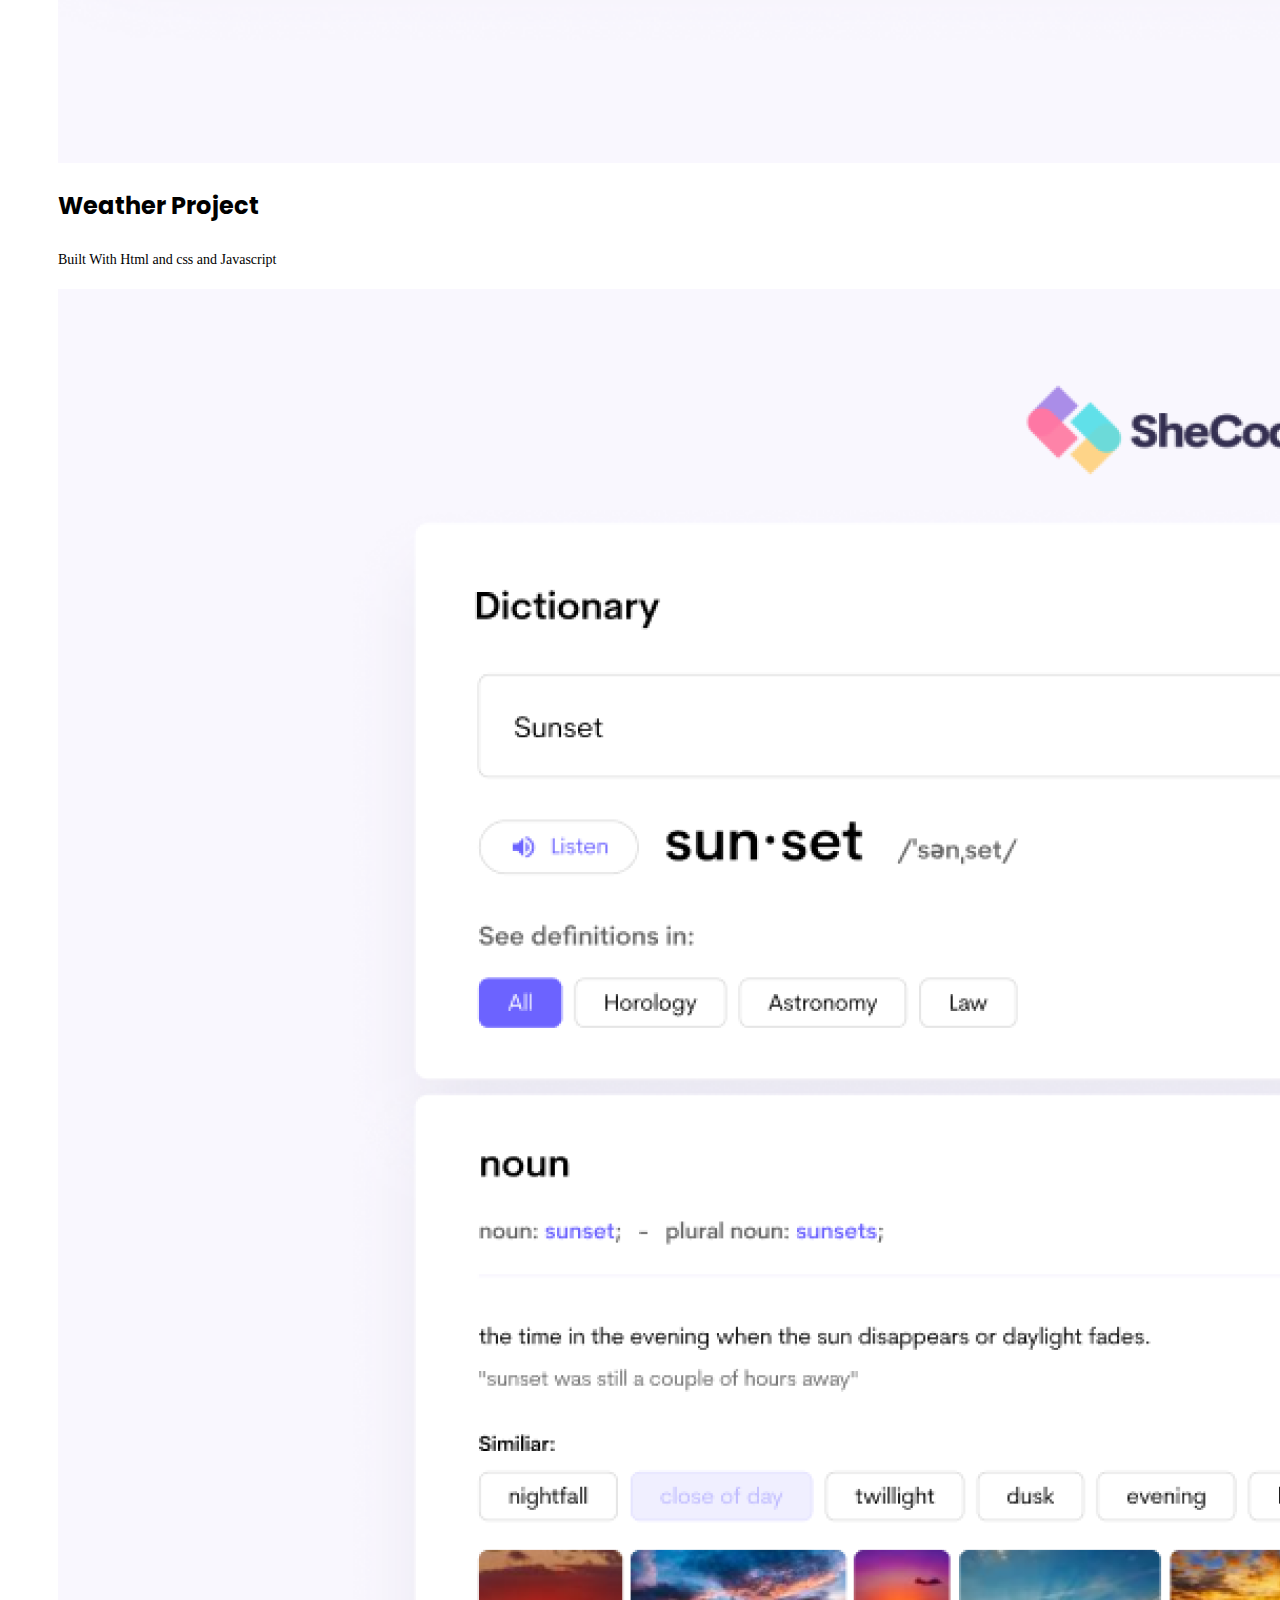
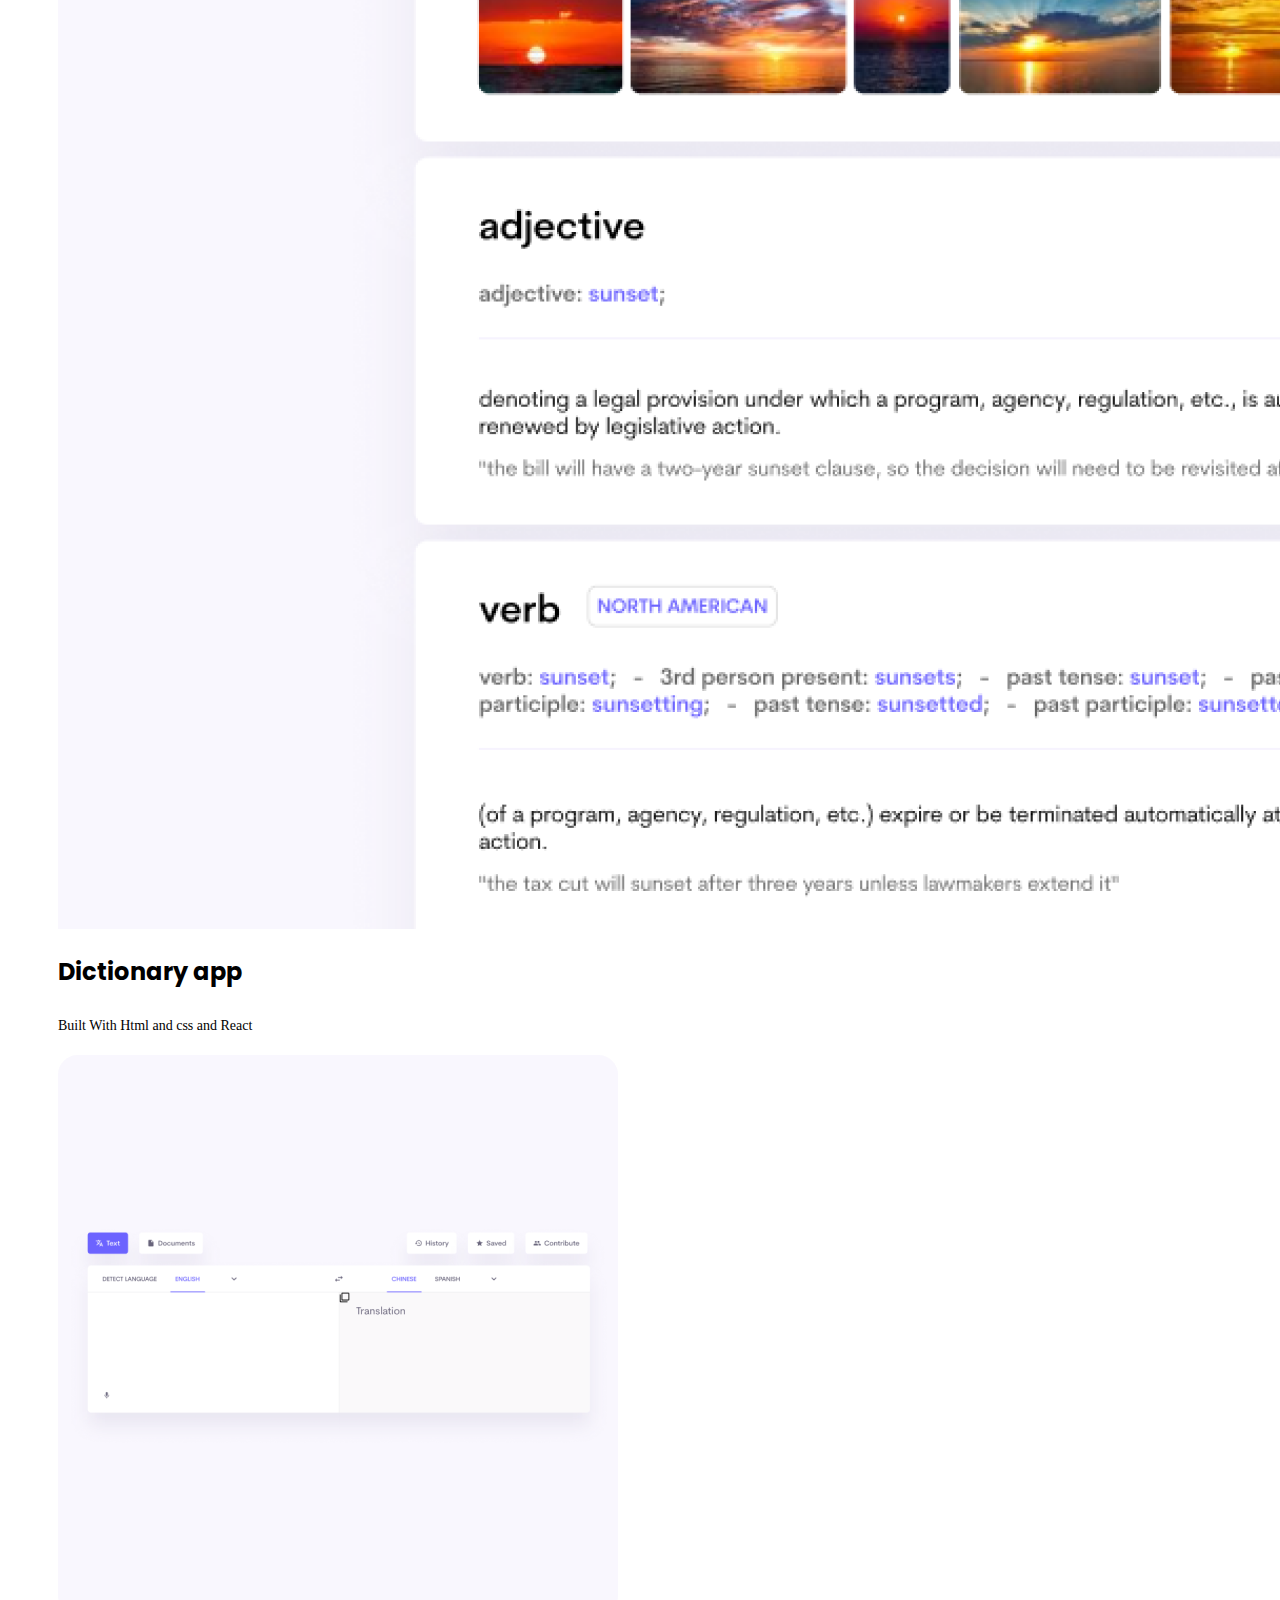
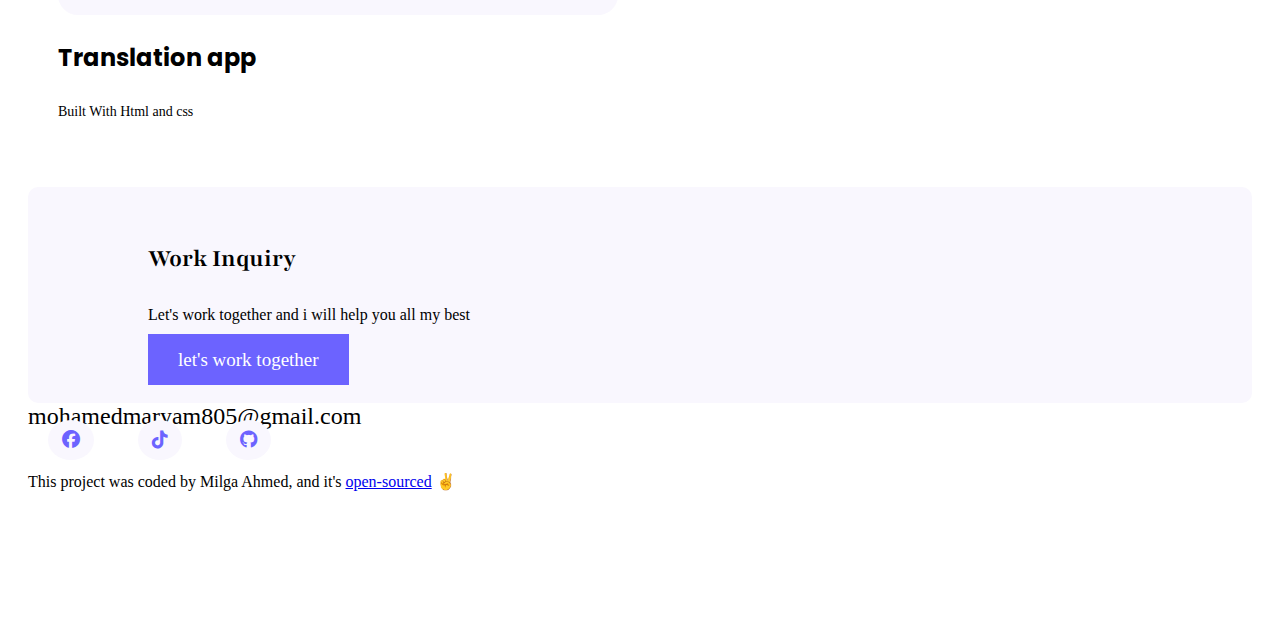
<file: work.html>
<!DOCTYPE html>
<html lang="en">
<head>
    <meta charset="UTF-8">
    <meta name="viewport" content="width=device-width, initial-scale=1.0">
    <title>Document</title>
    <link rel="stylesheet" href="styles/style.css">
    <link href="https://cdn.jsdelivr.net/npm/bootstrap@5.1.3/dist/css/bootstrap.min.css" rel="stylesheet" integrity="sha384-1BmE4kWBq78iYhFldvKuhfTAU6auU8tT94WrHftjDbrCEXSU1oBoqyl2QvZ6jIW3" crossorigin="anonymous">
    <script src="https://cdn.jsdelivr.net/npm/bootstrap@5.1.3/dist/js/bootstrap.bundle.min.js" integrity="sha384-ka7Sk0Gln4gmtz2MlQnikT1wXgYsOg+OMhuP+IlRH9sENBO0LRn5q+8nbTov4+1p" crossorigin="anonymous"></script>
<link rel="preconnect" href="https://fonts.googleapis.com">
<link rel="preconnect" href="https://fonts.gstatic.com" crossorigin>
<link href="https://fonts.googleapis.com/css2?family=Playfair:ital,opsz,wdth,wght@0,5..1200,87.5..112.5,700;1,5..1200,87.5..112.5,700&family=Poppins:wght@500&display=swap" rel="stylesheet">
<link rel="stylesheet" href="https://cdnjs.cloudflare.com/ajax/libs/font-awesome/6.6.0/css/all.min.css">

</head>
<body>
<div class="container">
              <nav class="d-flex justify-content-between">
        <img src="styles/images/logo (1).png" alt="milga's logo" class="logo d-none d-md-block">
        <img src="styles/images/logo2.png" alt="milga's logo" class="logo d-block d-md-none">

        <ul>
            <li>
                <a href="/" title="Homepage">Home</a>
            </li>
            <li ><a href="/about.html" title="Aboutpage">About</a></li>
            <li class="active"><a href="/work.html" target="milga's work">work</a></li>
            <li><a href="/contact.html" title="milga's contact">Contact</a></li>
        </ul>
        </div>

   <div class="work-section container">
    <div class="content-inner">
    <h1 class="mb-5">Take a look what I have been doing</h1>
    <div class="row">
        <div class="col-md-6 mb-4">
            <img src="styles/images/images.png" alt="" class="img-fluid mb-2">
            <h3 class="text-center m-0">Yoghurt Project</h3>
            <p class="text-center text-muted">Built With Html and css</p>
        </div>
     <div class="col-md-6 mb-4">
        <img src="styles/images/images (1).png" alt="" class="img-fluid">
        <h3 class="text-center m-0">Weather Project</h3>
            <p class="text-center text-muted">Built With Html and css and Javascript</p>
     </div>

     <div class="col-md-6 mb-4">
        <img src="styles/images/images (2).png" alt="" class="img-fluid">
        <h3 class="text-center m-0">Dictionary app</h3>
            <p class="text-center text-muted">Built With Html and css and React</p>
     </div>

      <div class="col-md-6 mb-4">
        <img src="styles/images/images (3).png" alt="" class="img-fluid">
        <h3 class="text-center m-0">Translation app</h3>
            <p class="text-center text-muted">Built With Html and css</p>
    </div>
    </div>
    </div>
    <footer>
    <div class="contact-box justify-content-between mb-5 d-none d-md-flex">
          <div>
            <h3>Work Inquiry</h3>
            <p class="text-muted">Let's work together and i will help you all my best</p>
          </div>
          <div>
            <a href="/work.html" class="btn-brand mt-3"> let's work together </a>
          </div>
        </div>
    <div class="d-flex justify-content-center mb-5"><a href="mailto:mohamedmaryam805@gmail.com" class="email-link" title="contact milga">mohamedmaryam805@gmail.com</a>
        </div>
   <div class="sociol-links d-flex justify-content-center mb-5">
    <a href=""> <i class="fa-brands fa-facebook"></i></a>
    <a href=""><i class="fa-brands fa-tiktok"></i></a>
    <a href=""><i class="fa-brands fa-github" title="Github profile"></i></a>
   </div>
   <p class="text-center mt-4">This project was coded by Milga Ahmed, and it's  <a href="https://github.com/ZaamiAhmed/My-portfolio" target="_blank">open-sourced</a>
 ✌️

</p>
 </footer>
   </div>
</body>
</html>
</file>
<file: styles/style.css>
/* font-family: "Playfair", serif;
  font-family: "Poppins", system-ui; */


 :root{
    --btn-color: #6C63FF;
    --heading-font-family:"Playfair", serif;
    --secondry-color:#f9f7fe;
 }

h1,h2,h3{
   font-family: var(--heading-font-family);
   color: #000;
   font-weight: bold;
}
.hero{
    /* background-color: #f9f7fe; */
    background-color: var(--secondry-color);
    text-align: center;
    padding: 60px 20px;
}
.about-section, .work-section,.contact-section{
    padding: 60px 20px;
}
.hero p{
font-size: 30px;
font-weight: bold;
margin: 0;
}
.hero h1{
   font-family: "Playfair", serif;
    font-weight: bold; 
}

.hero h3{
font-family: "Poppins", system-ui;
   font-weight: normal;
   font-size: 20px;
   line-height: 2;
   color: #272142;
}
.btn-brand{
background: var(--btn-color);
border-radius: 4;
border: none;
font-size: 19px;
color: white;
line-height:27px;
padding: 15px 30px;
text-decoration: none;
/* margin-bottom: 70px; */
}
h2{
    font-size: 60px;
}
p{
   font-size: 16px;
   font-weight: normal;
   line-height: 30px;
}

.yoghurt-btn{
border-radius: 4;
font-size: 17px;
line-height:27px;
padding: 15px 30px;
border: 1px solid var(--btn-color);
text-decoration: none;
}
.project-description{
    padding: 120px 60px;
}

@media (max-width:900px) {
    .project-description{
        padding: 0;
        text-align: center;
    }
    
   .about-section,.work-section,.contact-section{
    text-align: center;
    padding: 0;
   }
   
   nav a{
    font-size: 14px;
   }
}





.about-content,.content-inner{
    margin: 30px;
}
.about-section h1, .work-section h1,.contact-section h1{
    font-size: 60px;
    line-height: 85px;
}
.about-section h2{
    font-size: 18px;
    line-height: 27px;
   
}
.about-section p,.contact-section p{
    font-size: 16px;
    line-height: 30px;
   
    font-weight: normal;
  

}
.content-inner h3,.contact-section h3{
    font-size: 24px;
    font-family: "Poppins", system-ui;
    line-height: 30px;
   
}
.content-inner p{
    font-size: 14px;
    
}
.logo{
  max-height: 40px;
}
nav{
    padding: 20px 0;
    
}
nav ul{
    margin: 0;
    padding: 0;
}
nav li{
    list-style-type: none;
    display: inline;
    line-height: 40px;
    margin-left: 17px;
}
nav a{
    text-decoration: none;
    color: #272142;
}
nav a:hover{
    color: var(--btn-color);
}
nav li.active a{
    color: var(--btn-color);

}
footer{
    margin: 60px 0;
}
 footer .email-link{
    text-decoration: none;
   
    color: #000;
    font-size: 24px;
 }

 footer .sociol-links a{
    color: var(--btn-color);
    margin: 0 20px;
    background-color: var(--secondry-color);
    padding: 10px 14px;
    border-radius: 50%;
    font-size: 18px;
    transition: all 150ms ease-in-out;
 }
 footer .sociol-links a:hover{
    color: white;
    background-color: var(--btn-color);
 }
 footer .contact-box{
    background-color: #f9f7fe;
    padding: 30px 120px;
    border-radius: 10px;
  
 }
 .contact-box h3{
    font-size: 26px;
 }
 footer.contact-box p{
    margin: 0;
 }
</file>
